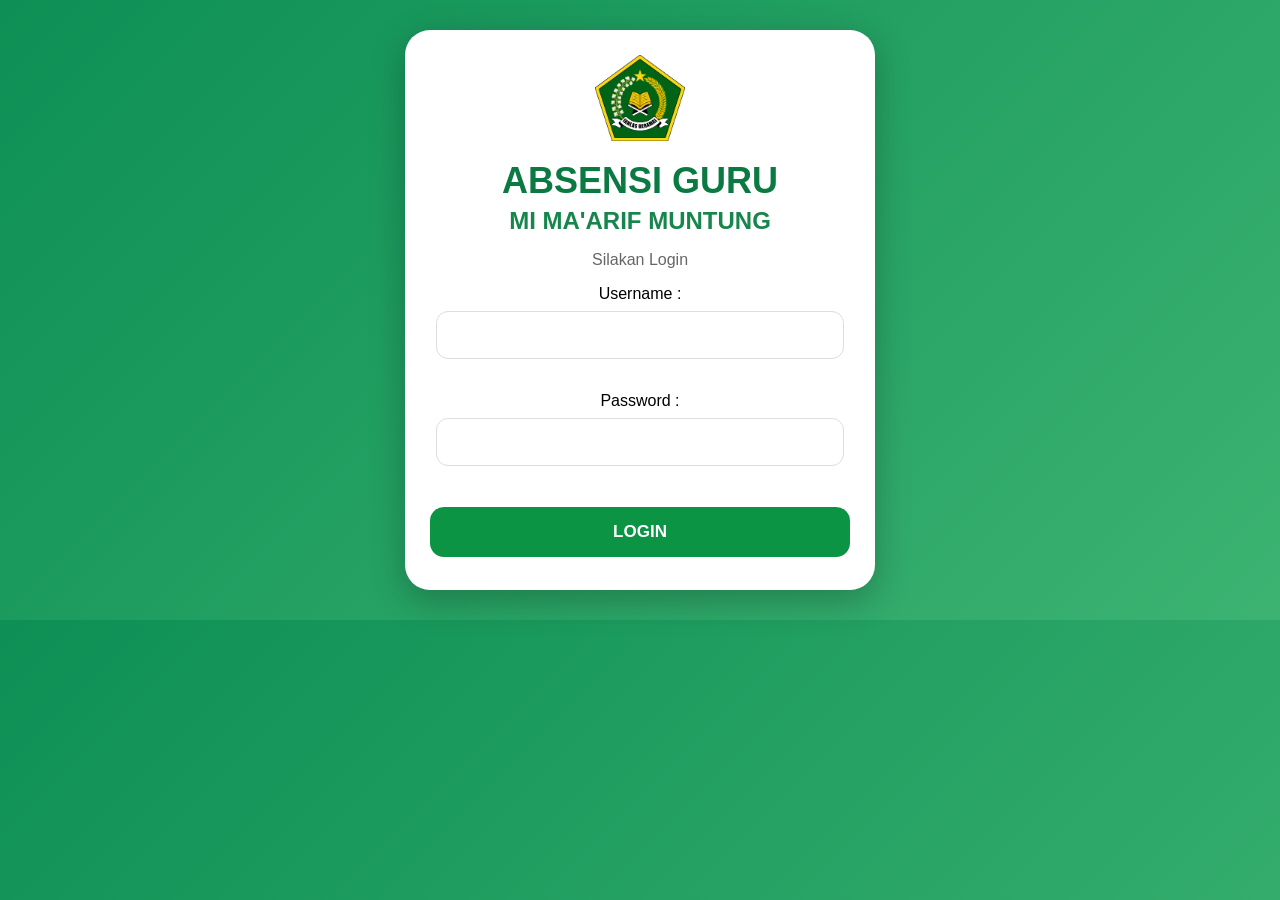
<file: index.html>
<!DOCTYPE html>
<html>
<head>
    <title>Absensi Guru MI Maaaaaaa'arif Muntung</title>
    <link rel="stylesheet" href="style.css">
    <link rel="manifest" href="manifest.json">
</head>

<body>

<div class="container">

    <img src="logo.png" class="logo">

    <h1>ABSENSI GURU</h1>
    <h2>MI MA'ARIF MUNTUNG</h2>

    <p>Silakan Login</p>

    <label>Username :</label><br>
    <input type="text" id="username">

    <br><br>

    <label>Password :</label><br>
    <input type="password" id="password">

    <br><br>

    <button onclick="login()">LOGIN</button>

</div>

<script src="script.js"></script>

</body>
</html>
</file>
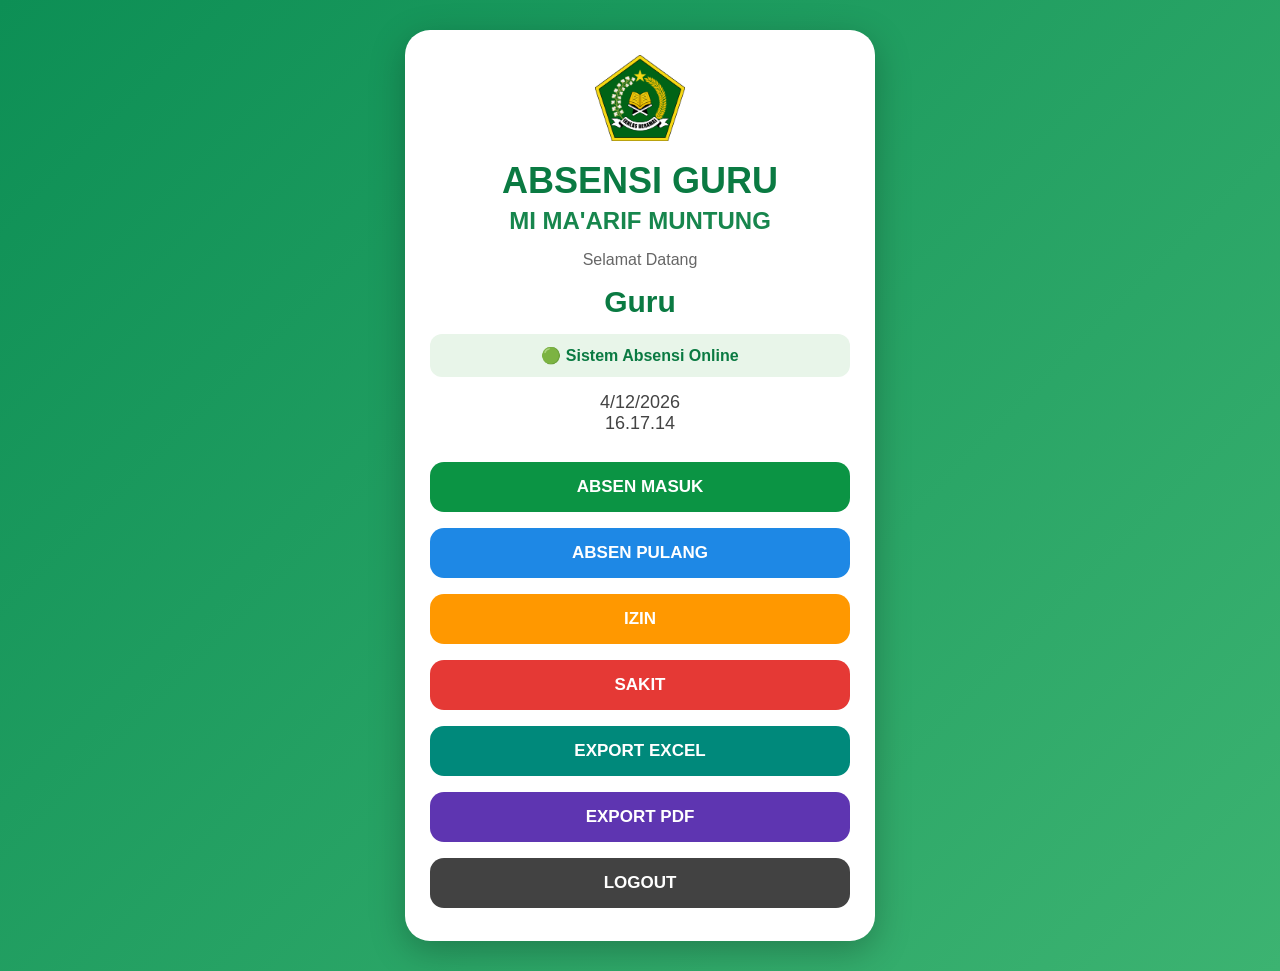
<file: dashboard.html>
<!DOCTYPE html>
<html>
<head>
    <title>Dashboard Guru</title>
    <link rel="stylesheet" href="style.css">
</head>

<body>

<div class="container">

    <img src="logo.png" class="logo">

    <h1>ABSENSI GURU</h1>
    <h2>MI MA'ARIF MUNTUNG</h2>

    <p>Selamat Datang</p>
    <h2><span id="namaGuru">Guru</span></h2>

<div class="status">
🟢 Sistem Absensi Online
</div>

<div class="jam" id="jam"></div>

    <button onclick="absenMasuk()">ABSEN MASUK</button>

    <button onclick="absenPulang()">ABSEN PULANG</button>

    <button onclick="izin()">IZIN</button>

    <button onclick="sakit()">SAKIT</button>

    <button onclick="exportExcel()">EXPORT EXCEL</button>

    <button onclick="exportPDF()">EXPORT PDF</button>

    <button onclick="logout()">LOGOUT</button>

</div>

<script src="script.js"></script>

<script>
let nama = localStorage.getItem("namaGuru");

if (nama) {
    document.getElementById("namaGuru").innerHTML = nama;
}
</script>

<script>

function tampilJam(){

let sekarang = new Date();

document.getElementById("jam").innerHTML =
sekarang.toLocaleDateString("id-ID") +
"<br>" +
sekarang.toLocaleTimeString("id-ID");

}

setInterval(tampilJam,1000);

tampilJam();

</script>


</body>
</html>
</file>
<file: style.css>
body{
    margin:0;
    font-family:'Segoe UI',sans-serif;
    background:linear-gradient(135deg,#0d8f55,#3cb371);
}

.container{
    width:90%;
    max-width:420px;
    margin:30px auto;
    background:#fff;
    border-radius:25px;
    padding:25px;
    text-align:center;
    box-shadow:0 10px 35px rgba(0,0,0,.25);
}

.logo{
    width:90px;
    margin-bottom:10px;
}

h1{
    color:#0a7a42;
    margin:5px;
    font-size:36px;
}

h2{
    color:#17864d;
    margin:5px;
}

p{
    color:#666;
}

input{
    width:90%;
    padding:14px;
    border-radius:12px;
    border:1px solid #ddd;
    margin-top:8px;
    margin-bottom:15px;
    font-size:16px;
}

button{
    width:100%;
    padding:15px;
    margin:8px 0;
    border:none;
    border-radius:14px;
    color:#fff;
    font-size:17px;
    font-weight:bold;
    cursor:pointer;
    transition:.3s;
}

button:hover{
    transform:translateY(-3px);
}

button:nth-of-type(1){background:#0b9444;}
button:nth-of-type(2){background:#1e88e5;}
button:nth-of-type(3){background:#ff9800;}
button:nth-of-type(4){background:#e53935;}
button:nth-of-type(5){background:#00897b;}
button:nth-of-type(6){background:#5e35b1;}
button:nth-of-type(7){background:#424242;}

#namaGuru{
    color:#0a7a42;
    font-size:30px;
    font-weight:bold;
}

.status{
    background:#e8f5e9;
    color:#0a7a42;
    padding:12px;
    border-radius:12px;
    margin:15px 0;
    font-weight:bold;
}

.jam{
    font-size:18px;
    color:#444;
    margin-bottom:20px;
}
</file>
